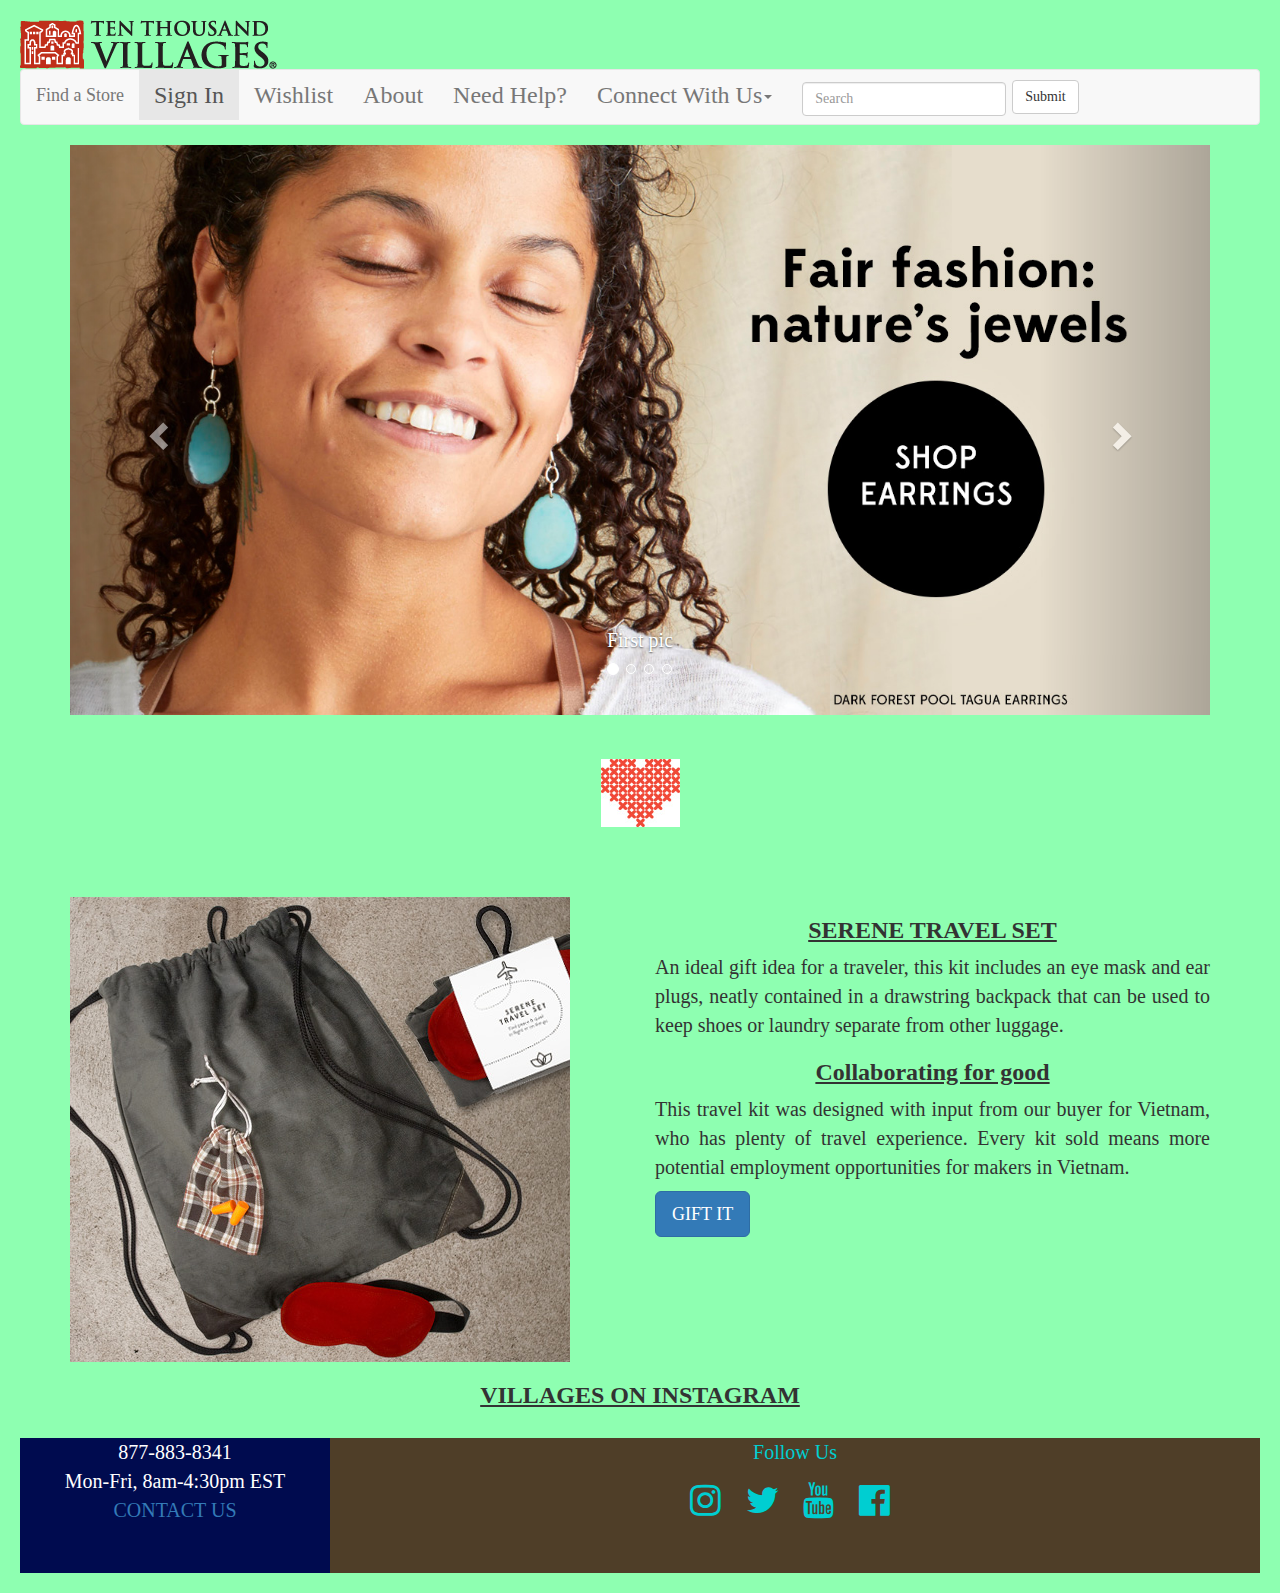
<file: index.html>
<!DOCTYPE html>
<html>
<head>
	<title>Tenthouse webpage recreated by Pravesh</title>
	<meta name="viewport" content="width=device-width, initial-scale=1, maximum-scale=1, user-scalable=no">
	<link rel="stylesheet" type="text/css" href="css/normalize.css">
	<link rel="stylesheet" href="css/bootstrap.min.css">
      <link rel="stylesheet" href="styler.css">
	<style type="text/css">
	</style>
    <link rel="stylesheet" href="https://cdnjs.cloudflare.com/ajax/libs/font-awesome/4.7.0/css/font-awesome.min.css">

</head>
<body>

   <a href="index.html"><img alt="Brand" src="img/logo.png"></a>
      

<nav class="navbar navbar-default">
  <div class="container-fluid">
    <!-- Brand and toggle get grouped for better mobile display -->
    <div class="navbar-header">
      <button type="button" class="navbar-toggle collapsed" data-toggle="collapse" data-target="#bs-example-navbar-collapse-1" aria-expanded="false">
        <span class="sr-only">Toggle navigation</span>
        <span class="icon-bar"></span>
        <span class="icon-bar"></span>
        <span class="icon-bar"></span>
      </button>
      <a class="navbar-brand" href="#">Find a Store</a>
    </div>

    <!-- Collect the nav links, forms, and other content for toggling -->
    <div class="collapse navbar-collapse" id="bs-example-navbar-collapse-1">
      <ul class="nav navbar-nav">
        <li class="active"><a href="#">Sign In <span class="sr-only">(current)</span></a></li>
        <li><a href="#">Wishlist</a></li>
          <li><a href="about.html">About</a></li>
          <li><a href="#">Need Help?</a></li>
        <li class="dropdown">
          <a href="#" class="dropdown-toggle" data-toggle="dropdown" role="button" aria-haspopup="true" aria-expanded="false">Connect With Us<span class="caret"></span></a>
          <ul class="dropdown-menu">
            <li><a href="register.html" target="_blank">register or login</a></li>
            <li><a href="#">randomtab</a></li>
            <li><a href="#">randomtab</a></li>
          </ul>
        </li>
      </ul>
      <form class="navbar-form navbar-left">
        <div class="form-group">
          <input type="text" class="form-control" placeholder="Search">
        </div>
        <button type="submit" class="btn btn-default">Submit</button>
      </form>
      
    </div><!-- /.navbar-collapse -->
  </div><!-- /.container-fluid -->
</nav>

    <div class="container">
        <div id="carousel-example-generic" class="carousel slide" data-ride="carousel">
            <!-- Indicators -->
            <ol class="carousel-indicators">
                <li data-target="#carousel-example-generic" data-slide-to="0" class="active"></li>
                <li data-target="#carousel-example-generic" data-slide-to="1"></li>
                <li data-target="#carousel-example-generic" data-slide-to="2"></li>
                <li data-target="#carousel-example-generic" data-slide-to="2"></li>
            </ol>
            <!-- Wrapper for slides -->
            <div class="carousel-inner" role="listbox">
                <div class="item active">
                    <img src="img/slider1.jpg">
                    <div class="carousel-caption">
                        <p>First pic</p>
                    </div>
                </div>
                <div class="item">
                  <img src="img/slider2.jpg">
                  <div class="carousel-caption">
                    <p>Second pic</p>
                  </div>
                </div>
                <div class="item">
                  <img src="img/slider3.jpg">
                  <div class="carousel-caption">
                    <p>Third pic</p>
                  </div>
                </div>
                <div class="item">
                  <img src="img/slider4.jpg">
                  <div class="carousel-caption">
                    <p>Fourth picture</p>
                  </div>
                </div>
            </div>
            <!-- Controls -->
            <a class="left carousel-control" href="#carousel-example-generic" role="button" data-slide="prev">
                <span class="glyphicon glyphicon-chevron-left" aria-hidden="true"></span>
                <span class="sr-only">Previous</span>
            </a>
            <a class="right carousel-control" href="#carousel-example-generic" role="button" data-slide="next">
                <span class="glyphicon glyphicon-chevron-right" aria-hidden="true"></span>
                <span class="sr-only">Next</span>
            </a>
        </div>
      <br>
    
      <img src="img/heartshape.jpg" alt="heart logo" title="heart's logo" id="heartlogo">
      
       <div class="row">
			<div class="col-sm-6 cola">
                <img src = "img/bagicon.jpg" class="img-responsive">
			</div>
			<div class="col-sm-6 colb">
                <h3>SERENE TRAVEL SET</h3>
                <p>An ideal gift idea for a traveler, this kit includes an eye mask and ear plugs, neatly contained in a drawstring backpack that can be used to keep shoes or laundry separate from other luggage.</p>
                <h3>Collaborating for good</h3>
                <p>This travel kit was designed with input from our buyer for Vietnam, who has plenty of travel experience. Every kit sold means more potential employment opportunities for makers in Vietnam.</p>
                <button type="button" class="btn btn-primary btn-lg">GIFT IT</button>
			</div>
		</div>
    </div>
      
      
      <h3>VILLAGES ON INSTAGRAM</h3>
   
    
       <footer>
            <div id="footerdiv1" class="col col-sm-3">
        
                <p>877-883-8341<br>Mon-Fri, 8am-4:30pm EST<br><a href = "register.html">CONTACT US</a></p>
            </div>
            <div id="footerdiv2" class="col col-sm-9">
                <p>Follow Us</p>
                <a href="#"><i class="fa fa-instagram fa-2x" aria-hidden="true"></i></a>
                <a href="#"><i class="fa fa-twitter fa-2x" aria-hidden="true"></i></a>
                <a href="#"><i class="fa fa-youtube fa-2x" aria-hidden="true"></i></a>
                <a href="#"><i class="fa fa-facebook-official fa-2x" aria-hidden="true"></i></a>
            </div>

        </footer>
    <script src="js/jquery.min.js"></script>
	<script src="js/bootstrap.min.js"></script>
</body>
</html>
</file>
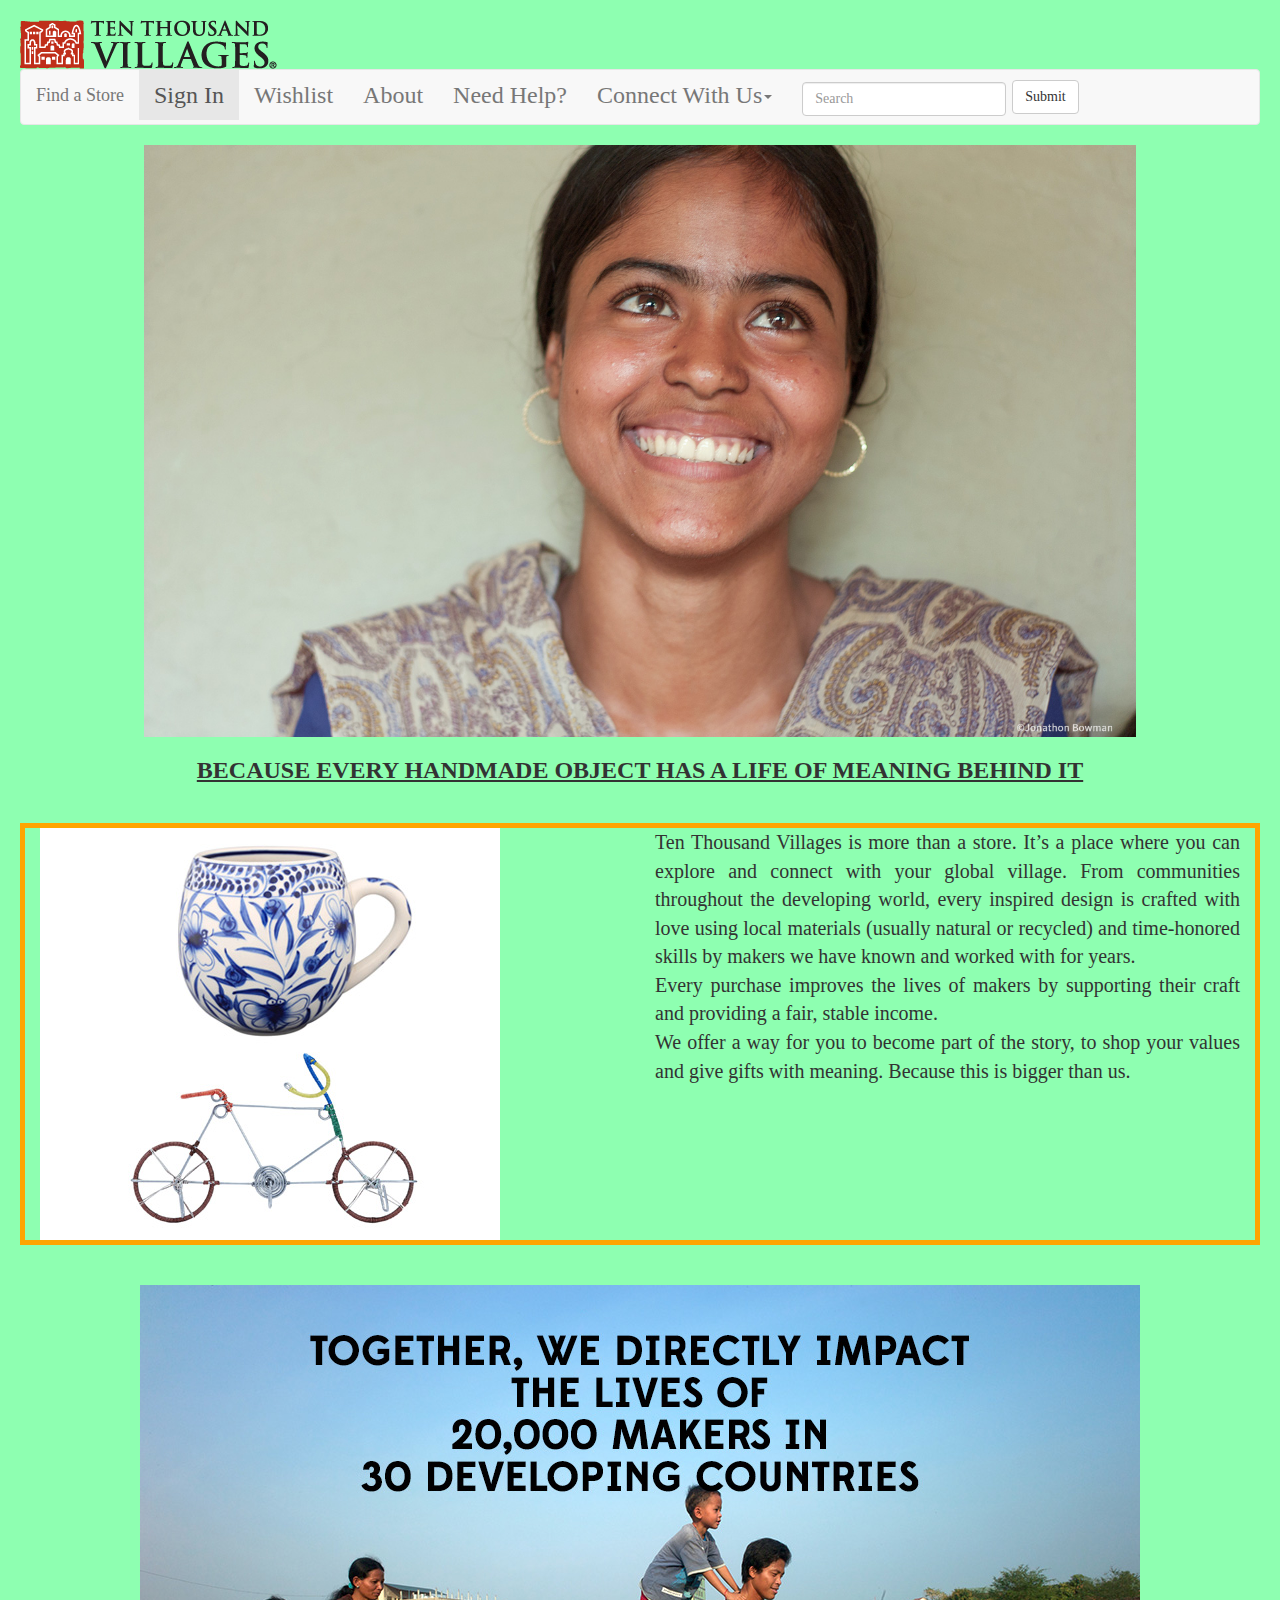
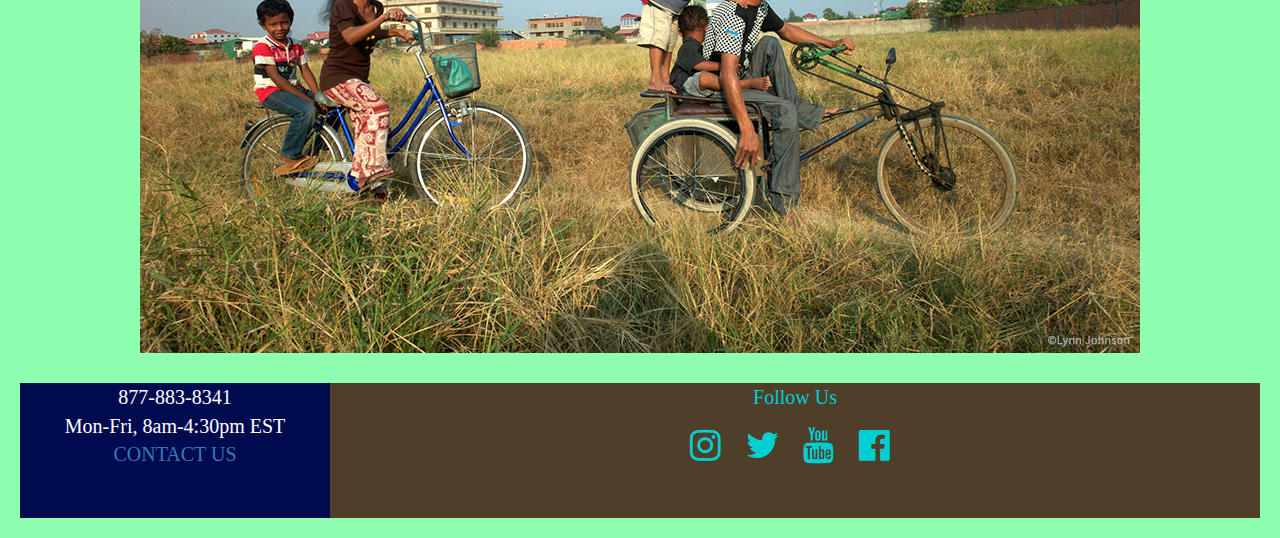
<file: about.html>
<!DOCTYPE html>
<html>
<head>
	<title>Tenthouse webpage recreated by Pravesh</title>
	<meta name="viewport" content="width=device-width, initial-scale=1, maximum-scale=1, user-scalable=no">
	<link rel="stylesheet" type="text/css" href="css/normalize.css">
	<link rel="stylesheet" href="css/bootstrap.min.css">
      <link rel="stylesheet" href="styler.css">
	<style type="text/css">
	</style>
    <link rel="stylesheet" href="https://cdnjs.cloudflare.com/ajax/libs/font-awesome/4.7.0/css/font-awesome.min.css">

</head>
<body>

    <a href="index.html"><img alt="Brand" src="img/logo.png"></a>
      

<nav class="navbar navbar-default">
  <div class="container-fluid">
    <!-- Brand and toggle get grouped for better mobile display -->
    <div class="navbar-header">
      <button type="button" class="navbar-toggle collapsed" data-toggle="collapse" data-target="#bs-example-navbar-collapse-1" aria-expanded="false">
        <span class="sr-only">Toggle navigation</span>
        <span class="icon-bar"></span>
        <span class="icon-bar"></span>
        <span class="icon-bar"></span>
      </button>
      <a class="navbar-brand" href="#">Find a Store</a>
    </div>

    <!-- Collect the nav links, forms, and other content for toggling -->
    <div class="collapse navbar-collapse" id="bs-example-navbar-collapse-1">
      <ul class="nav navbar-nav">
        <li class="active"><a href="#">Sign In <span class="sr-only">(current)</span></a></li>
        <li><a href="#">Wishlist</a></li>
          <li><a href="about.html">About</a></li>
          <li><a href="#">Need Help?</a></li>
        <li class="dropdown">
          <a href="#" class="dropdown-toggle" data-toggle="dropdown" role="button" aria-haspopup="true" aria-expanded="false">Connect With Us<span class="caret"></span></a>
          <ul class="dropdown-menu">
            <li><a href="register.html" target="_blank">register or login</a></li>
            <li><a href="#">randomtab</a></li>
            <li><a href="#">randomtab</a></li>
          </ul>
        </li>
      </ul>
      <form class="navbar-form navbar-left">
        <div class="form-group">
          <input type="text" class="form-control" placeholder="Search">
        </div>
        <button type="submit" class="btn btn-default">Submit</button>
      </form>
      
    </div><!-- /.navbar-collapse -->
  </div><!-- /.container-fluid -->
</nav>
<img src="img/about_image1.jpg" width="80%" alt ="about image" class ="img-responsive" id="aboutimgfirst">
 <h3>BECAUSE EVERY HANDMADE OBJECT HAS A LIFE OF MEANING BEHIND IT</h3>

   
<div class="row" id="aboutmain">
			<div class="col-lg-6 cola">
                
    <img src="img/about_image2.jpg" class ="img-responsive">
			</div>
            <div class="col-lg-6 colb">
            <p>Ten Thousand Villages is more than a store. It’s a place where you can explore and connect with your global village. From communities throughout the developing world, every inspired design is crafted with love using local materials (usually natural or recycled) and time-honored skills by makers we have known and worked with for years. <br> Every purchase improves the lives of makers by supporting their craft and providing a fair, stable income.<br> We offer a way for you to become part of the story, to shop your values and give gifts with meaning. Because this is bigger than us.</p>
            </div>
    </div>
    
    <img src="img/about_image3.jpg" class="img-responsive" id="bikeimg">
            <footer>
            <div id="footerdiv1" class="col col-sm-3">
        
                <p>877-883-8341<br>Mon-Fri, 8am-4:30pm EST<br><a href = "register.html">CONTACT US</a></p>
            </div>
            <div id="footerdiv2" class="col col-sm-9">
                <p>Follow Us</p>
                <a href="#"><i class="fa fa-instagram fa-2x" aria-hidden="true"></i></a>
                <a href="#"><i class="fa fa-twitter fa-2x" aria-hidden="true"></i></a>
                <a href="#"><i class="fa fa-youtube fa-2x" aria-hidden="true"></i></a>
                <a href="#"><i class="fa fa-facebook-official fa-2x" aria-hidden="true"></i></a>
            </div>

        </footer>
    </body>
</html>
</file>
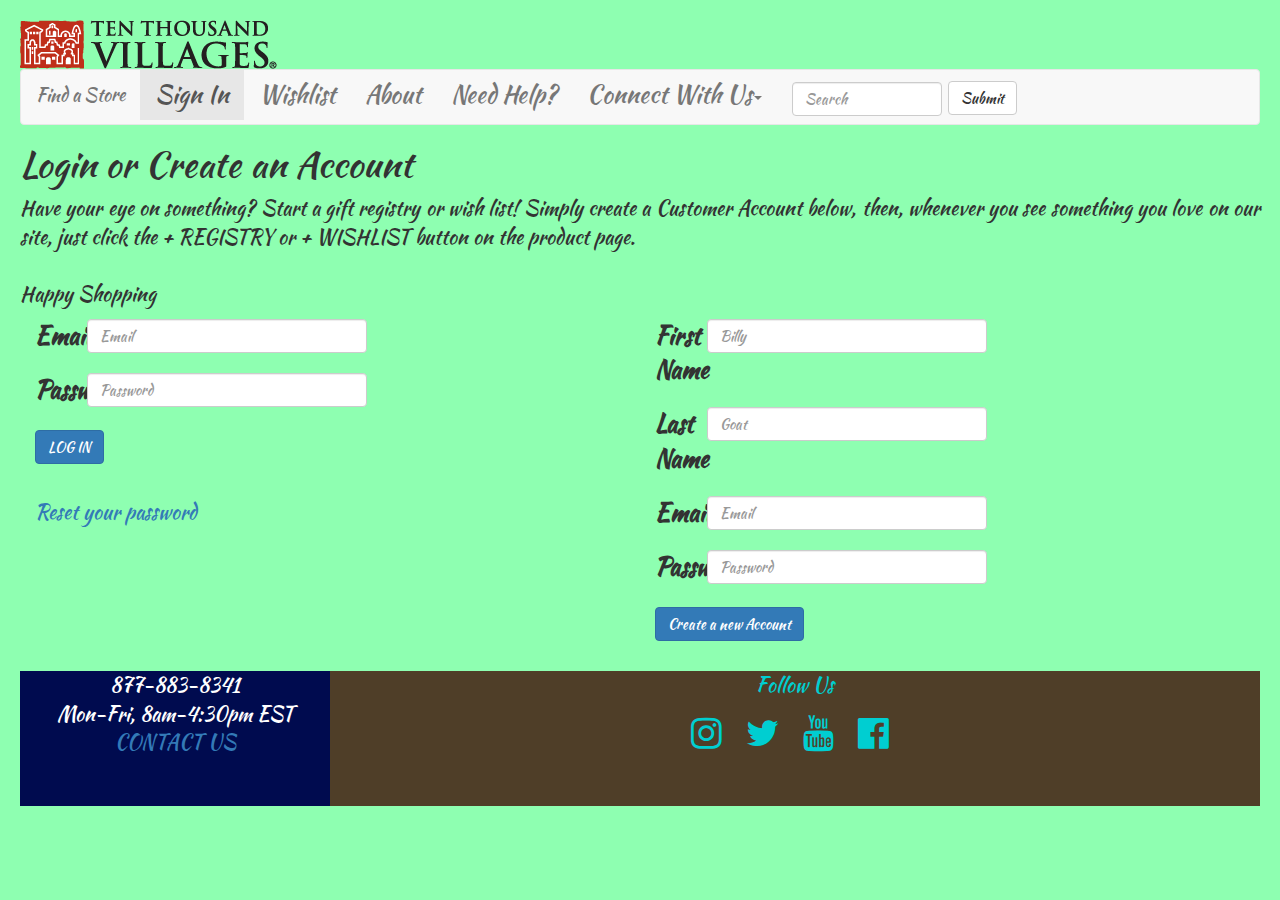
<file: register.html>
<!DOCTYPE html>
<html>
<head>
	<title>Tenthouse webpage recreated by Pravesh</title>
	<meta name="viewport" content="width=device-width, initial-scale=1, maximum-scale=1, user-scalable=no">
	<link rel="stylesheet" type="text/css" href="css/normalize.css">
	<link rel="stylesheet" href="css/bootstrap.min.css">
	<style type="text/css">
	</style>
    <link rel="stylesheet" href="styler.css">
   <link href="https://fonts.googleapis.com/css?family=Kaushan+Script" rel="stylesheet">
    <link rel="stylesheet" href="https://cdnjs.cloudflare.com/ajax/libs/font-awesome/4.7.0/css/font-awesome.min.css">

</head>
<body>
<a href="index.html"><img alt="Brand" src="img/logo.png"></a>
<nav class="navbar navbar-default">
  <div class="container-fluid">
    <!-- Brand and toggle get grouped for better mobile display -->
    <div class="navbar-header">
      <button type="button" class="navbar-toggle collapsed" data-toggle="collapse" data-target="#bs-example-navbar-collapse-1" aria-expanded="false">
        <span class="sr-only">Toggle navigation</span>
        <span class="icon-bar"></span>
        <span class="icon-bar"></span>
        <span class="icon-bar"></span>
      </button>
      <a class="navbar-brand" href="#">Find a Store</a>
    </div>

    <!-- Collect the nav links, forms, and other content for toggling -->
    <div class="collapse navbar-collapse" id="bs-example-navbar-collapse-1">
      <ul class="nav navbar-nav">
        <li class="active"><a href="#">Sign In <span class="sr-only">(current)</span></a></li>
        <li><a href="#">Wishlist</a></li>
          <li><a href="about.html">About</a></li>
          <li><a href="#">Need Help?</a></li>
        <li class="dropdown">
          <a href="#" class="dropdown-toggle" data-toggle="dropdown" role="button" aria-haspopup="true" aria-expanded="false">Connect With Us<span class="caret"></span></a>
          <ul class="dropdown-menu">
            <li><a href="register.html">register or login</a></li>
            <li><a href="#">randomtab</a></li>
            <li><a href="#">randomtab</a></li>
          </ul>
        </li>
      </ul>
      <form class="navbar-form navbar-left">
        <div class="form-group">
          <input type="text" class="form-control" placeholder="Search">
        </div>
        <button type="submit" class="btn btn-default">Submit</button>
      </form>
      
    </div><!-- /.navbar-collapse -->
  </div><!-- /.container-fluid -->
</nav>
   
    <h1 class=wishlisth1>Login or Create an Account</h1>
    <p class=wishlistp>Have your eye on something? Start a gift registry or wish list! Simply create a Customer Account below, then, whenever you see something you love on our site, just click the + REGISTRY or + WISHLIST button on the product page.<br><br>
    Happy Shopping</p>
   
    
    <div id = "formdivs">
    
        <div class="col col-md-6">
        
    <form id ="form1reg">
    <div class="form-group row">
      <label for="inputEmail3" class="col-sm-1 col-form-label">Email</label>
      <div class="col-sm-6">
        <input type="email" class="form-control" id="inputEmail3" placeholder="Email">
      </div>
    </div>
    <div class="form-group row">
      <label for="inputPassword3" class="col-sm-1 col-form-label">Password</label>
            <div class="col-lg-6">
            <input type="password" class="form-control" id="inputPassword3" placeholder="Password">
      </div>
    </div>
  
          <button type="submit" class="btn btn-primary">LOG IN</button><br><br>
          <a href="#"><p>Reset your password</p></a>
</form>
        </div>
<div class="col col-md-6">        
<form id="form2reg">
    <div class="form-group row">
      <label for="firstn" class="col-sm-1 col-form-label">First Name</label>
      <div class="col-sm-6">
        <input type="text" class="form-control" id="firstName" placeholder="Billy">
      </div>
    </div>
    <div class="form-group row">
      <label for="firstn" class="col-sm-1 col-form-label">Last Name</label>
      <div class="col-sm-6">
        <input type="text" class="form-control" id="firstName" placeholder="Goat">
      </div>
    </div>
    <div class="form-group row">
      <label for="inputEmail3" class="col-sm-1 col-form-label">Email</label>
      <div class="col-sm-6">
        <input type="email" class="form-control" id="inputEmail3" placeholder="Email">
      </div>
    </div>
    <div class="form-group row">
      <label for="inputPassword3" class="col-sm-1 col-form-label">Password</label>
            <div class="col-sm-6">
            <input type="password" class="form-control" id="inputPassword3" placeholder="Password">
      </div>
    </div>
    <button type="submit" class="btn btn-primary">Create a new Account</button>
    </form>
        </div>
    </div>
    <div id="clearingdiv"></div>
           <footer>
            <div id="footerdiv1" class="col col-sm-3">
        
                <p>877-883-8341<br>Mon-Fri, 8am-4:30pm EST<br><a href = "register.html">CONTACT US</a></p>
            </div>
            <div id="footerdiv2" class="col col-sm-9">
                <p>Follow Us</p>
                <a href="#"><i class="fa fa-instagram fa-2x" aria-hidden="true"></i></a>
                <a href="#"><i class="fa fa-twitter fa-2x" aria-hidden="true"></i></a>
                <a href="#"><i class="fa fa-youtube fa-2x" aria-hidden="true"></i></a>
                <a href="#"><i class="fa fa-facebook-official fa-2x" aria-hidden="true"></i></a>
            </div>

        </footer>
    <script src="js/jquery.min.js"></script>
	<script src="js/bootstrap.min.js"></script>
</body>
</html>
</file>
<file: styler.css>
body {
    background: #8EFFB1;
    font-family: 'Kaushan Script', cursive;
    margin:20px;
    font-size:24px;
    text-align:justify;
}
h3 {
    font-weight:bold;
    text-decoration:underline;
    text-align: center;
}
p {
    font-size: 20px
}
#heartlogo {
    display:block;
    margin: 10px auto 70px;
}
@media only screen and (max-width: 750px) {
    body {
        background-color: #E2E87E;
        font-size:18px;
    }
   
}
#form2reg input{
   max-width:300px;
}

#inputEmail3 {
   max-width: 300px;
}

#inputPassword3 {
     max-width: 300px;
}
h1 {
    
}
footer {
    height:15vh;
    margin-top: 30px;
}
#footerdiv1 {
    background-color:#000B4F;
    color:white;
    text-align:center;
    height:inherit;
}

#aboutimgfirst {
    margin:0 auto;
}
#aboutmain {
    margin: 40px 0px 40px 0px;
    border:solid orange 5px;
}
#bikeimg {
    margin:0 auto;
}
.fa {
    padding:5px;
    margin-right:10px;
    color:darkturquoise;
    
}
.fa:hover {
    color: blanchedalmond;
}
#footerdiv2 {
    background-color:#4F3E28;
    font-size:18px;
    text-align:center;
    color:darkturquoise;
    height:inherit;
}
#clearingdiv {
    clear:both;
}
</file>
